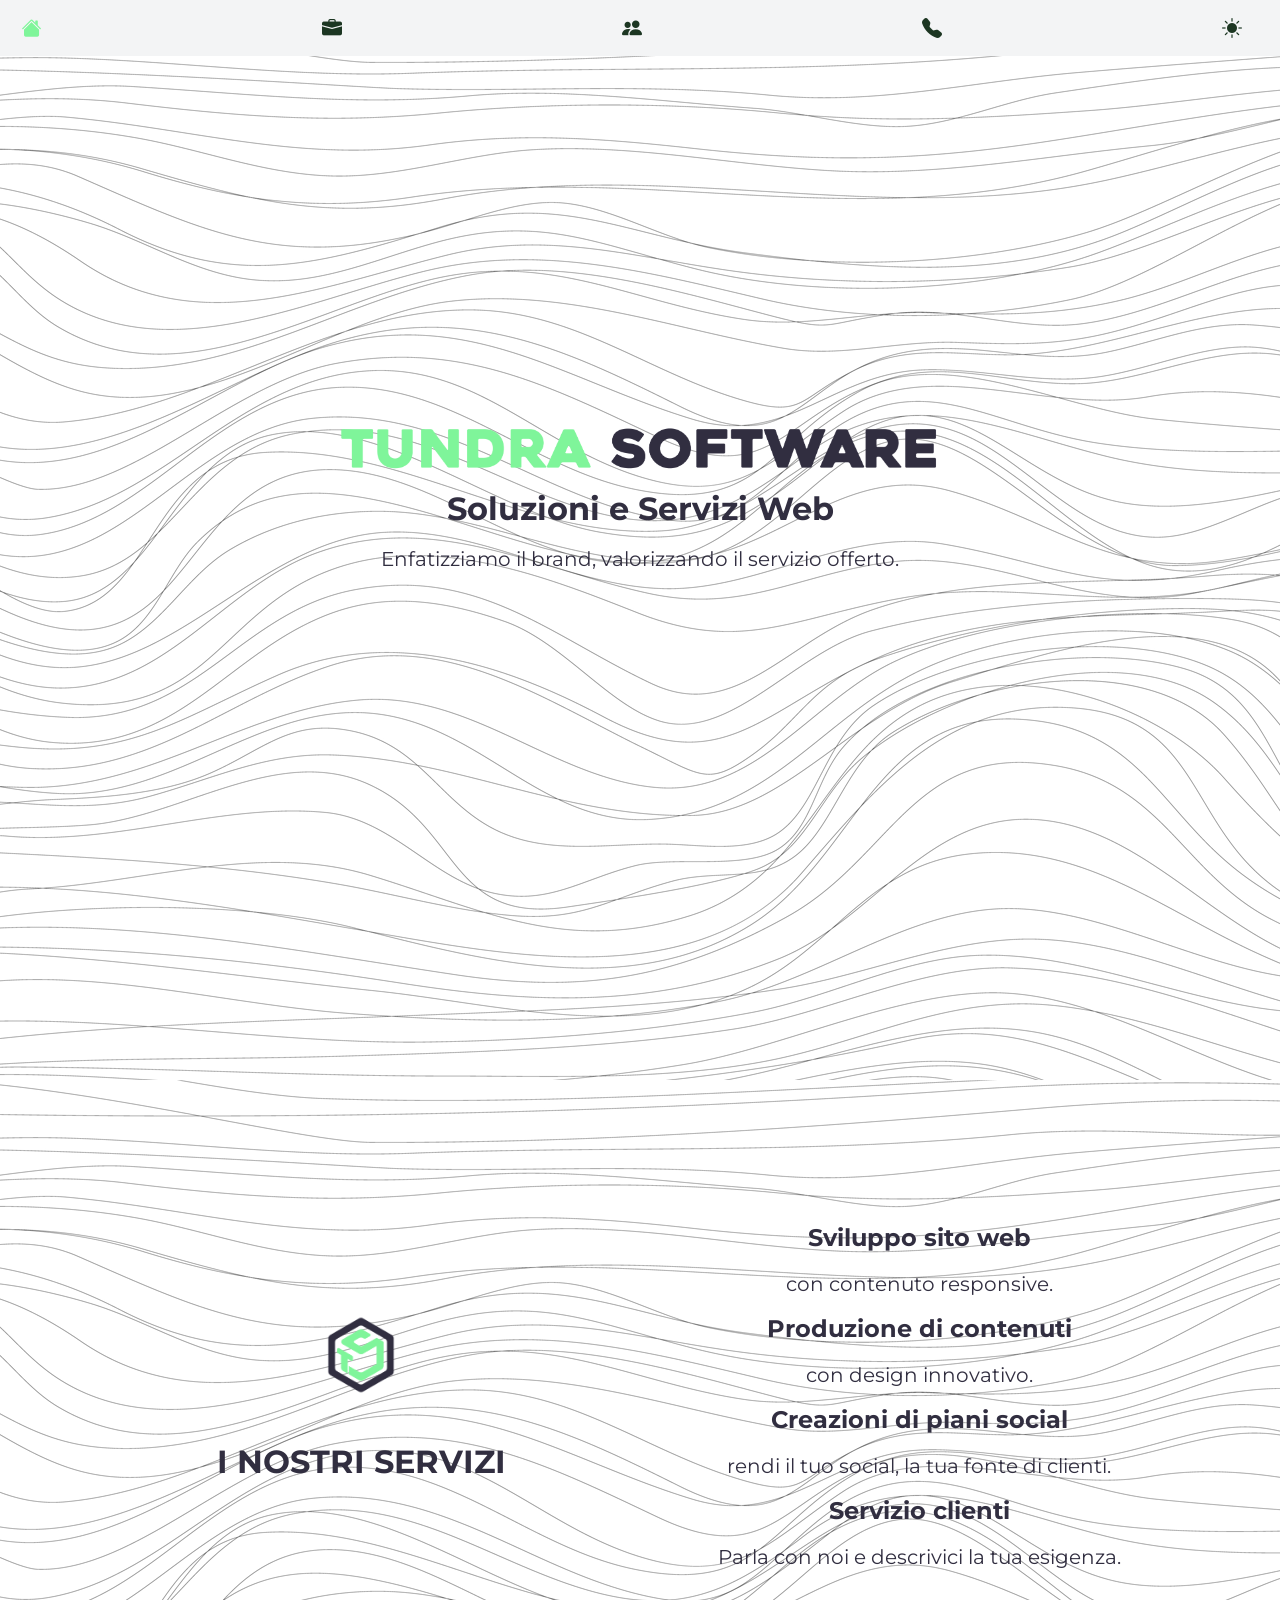
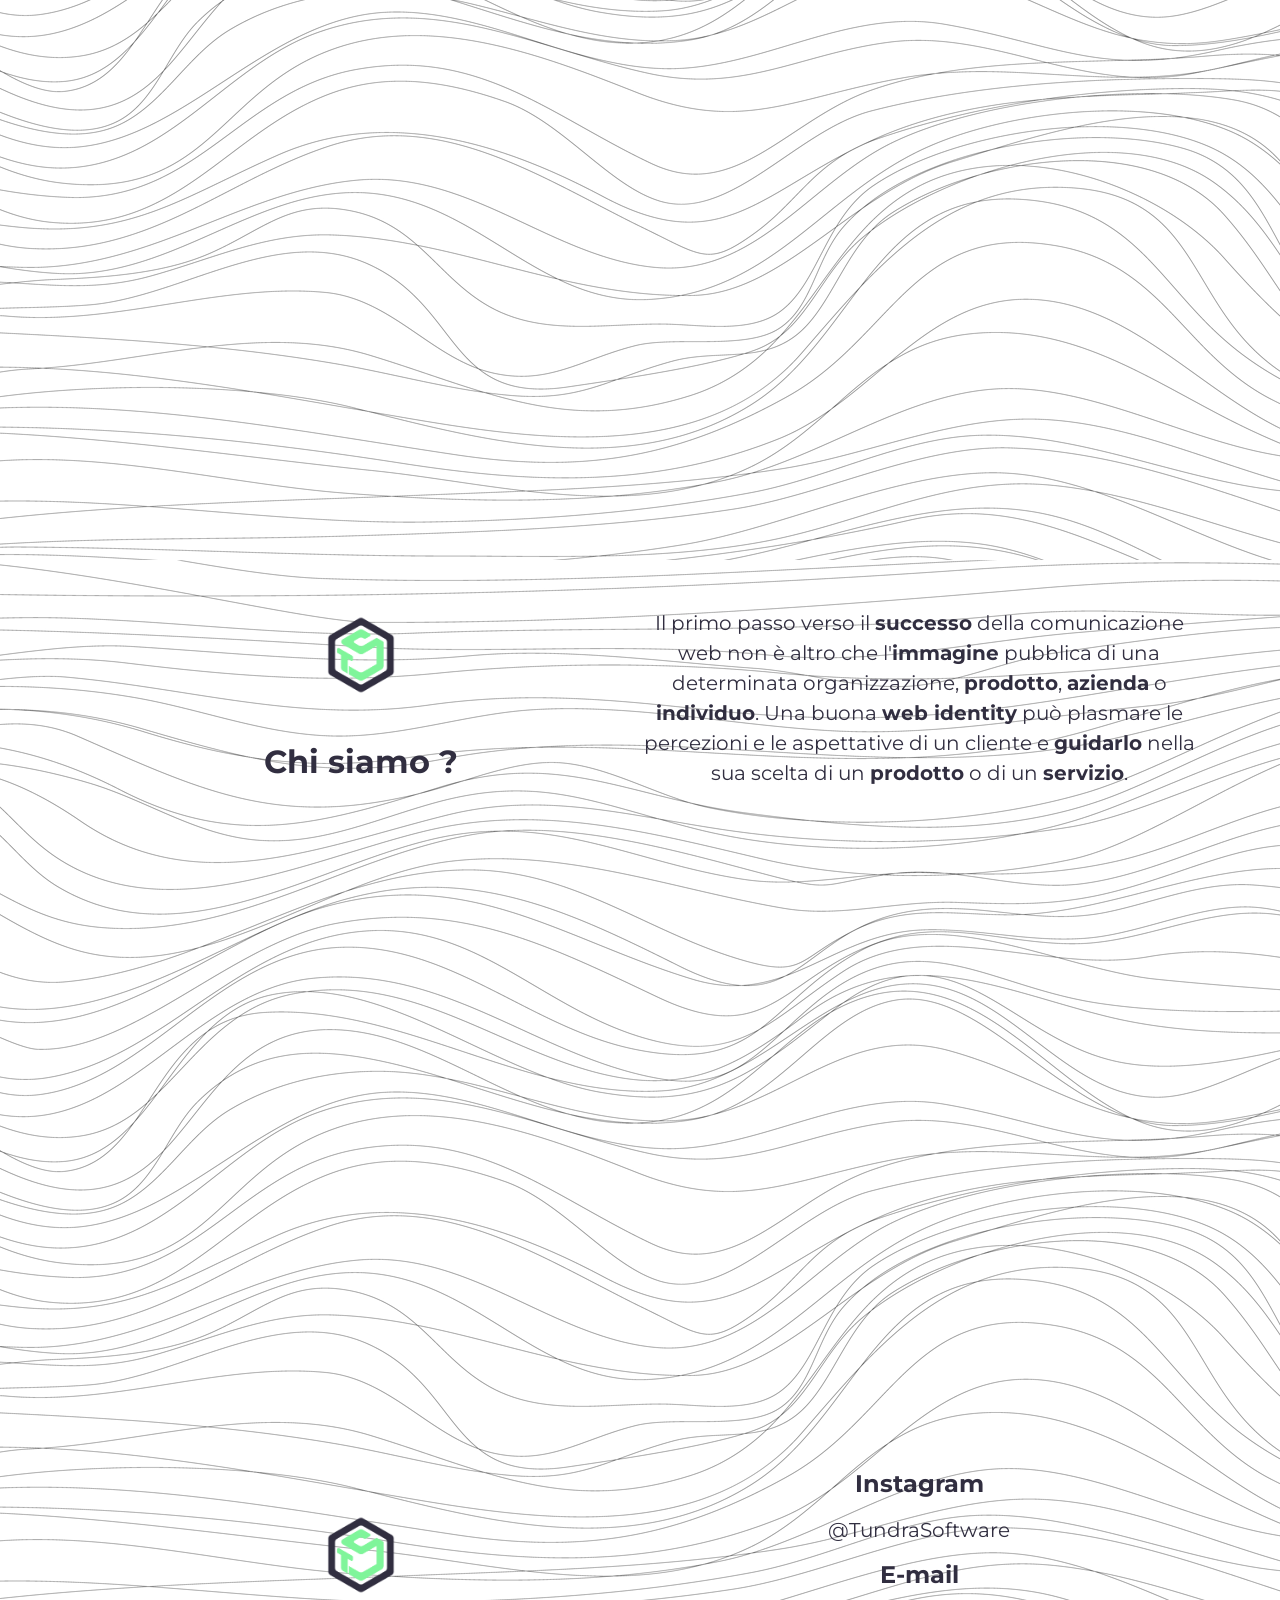
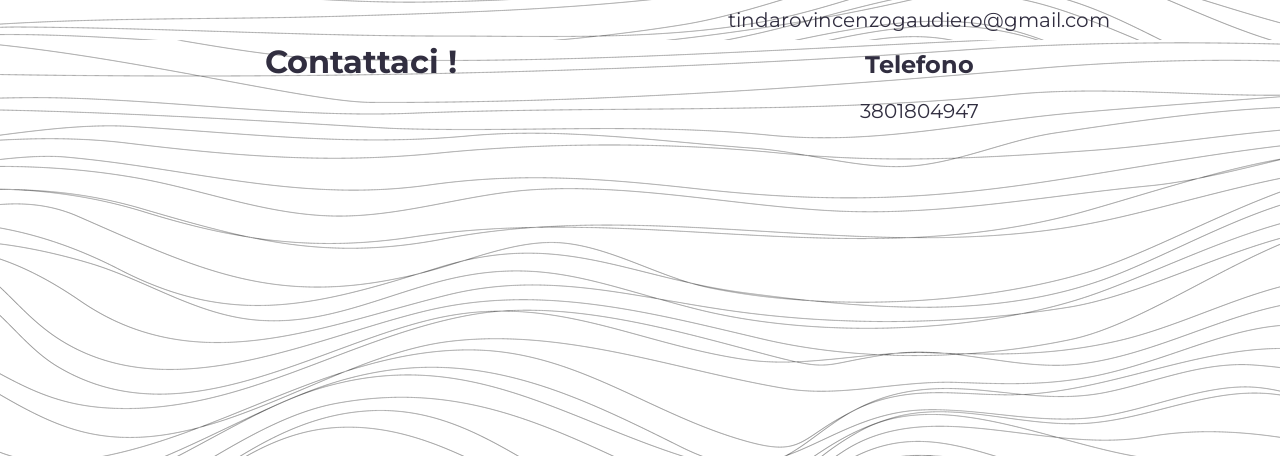
<file: index.html>
<!doctype html>
<html lang="it">
  <head>

  <!-- Google Tag Manager -->
  <script>
    (function(w,d,s,l,i){w[l]=w[l]||[];w[l].push({'gtm.start':
    new Date().getTime(),event:'gtm.js'});var f=d.getElementsByTagName(s)[0],
    j=d.createElement(s),dl=l!='dataLayer'?'&l='+l:'';j.async=true;j.src=
    'https://www.googletagmanager.com/gtm.js?id='+i+dl;f.parentNode.insertBefore(j,f);
    })(window,document,'script','dataLayer','GTM-MKVXLBJ');
  </script>
  <!-- End Google Tag Manager -->
        <meta charset="utf-8" />
        <meta name="viewport" content="width=device-width, initial-scale=1, shrink-to-fit=no" />
        <meta name="twitter:card" content="summary">
        <meta property="og:title" content="Tundra Software">
        <meta property="og:description" content="Stai perdendo il controllo dei tuoi Social? Scopri i nostri servizi, contattaci e descrivi la tua esigenza." />
        <meta name="description" content="Stai perdendo il controllo dei tuoi Social? Scopri i nostri servizi, contattaci e descrivi la tua esigenza."> 
        <meta property="og:image" content="img/preview.webp />
        <meta property="og:url" content="https://tundrasoftware.it">
        <meta name="author" content="Tundra Software" />
        <meta name="keywords" content="software, sito web economico, menu digitali, amore sito web, sito web a basso costo,">
        <!-- Favicon-->
        <link rel="icon" type="image/x-icon" href="img/favicon.ico" />
        <title>Tundrasoftware.it</title>
    <meta charset="utf-8">
    <meta name="viewport" content="width=device-width, initial-scale=1">
    <!-- Bootstrap css--><link href="https://cdn.jsdelivr.net/npm/bootstrap@5.0.2/dist/css/bootstrap.min.css" rel="stylesheet" integrity="sha384-EVSTQN3/azprG1Anm3QDgpJLIm9Nao0Yz1ztcQTwFspd3yD65VohhpuuCOmLASjC" crossorigin="anonymous">
    <!-- Bootstrap icons--> <link rel="stylesheet" href="https://cdn.jsdelivr.net/npm/bootstrap-icons@1.9.1/font/bootstrap-icons.css">
    <!-- Personal css--><link href="css/styles.css" rel="stylesheet" />
    <!-- google fonts --><link rel="preconnect" href="https://fonts.googleapis.com">
    <!-- google fonts --><link rel="preconnect" href="https://fonts.gstatic.com" crossorigin>
    <!-- google fonts --><link href="https://fonts.googleapis.com/css2?family=Montserrat:wght@400;700&display=swap" rel="stylesheet"> 
  </head>

  <body id="top">
    <nav class="navbar navbar-color navbarfix" id="navbar"><!-- NAVBAR -->
      <div class="container-fluid">
        <a id="nav" class="navbar-brand" href="#top"><i class="bi bi-house-fill navbar-item-color active" id="active"></i></a>
        <a id="nav" class="navbar-brand" href="#services"><i class="bi bi-briefcase-fill navbar-item-color" id="active"></i></a>
        <a id="nav" class="navbar-brand" href="#chi_siamo"><i class="bi bi-people-fill navbar-item-color" id="active"></i></a>
        <a id="nav" class="navbar-brand" href="#contact"><i class="bi bi-telephone-fill navbar-item-color" id="active"></i></a> 
        <a id="nav" class="navbar-brand" href="#"><i class="bi bi-brightness-high-fill navbar-item-color" id="toggleDark"></i></a>
      </div>
    </nav>
    <main>
      <div class="section1 watch"><!-- Sezione 1 -->
        <div class="container">      
          <div class="flex">
            <div>
              <img class="Tundra-logo-scritta mb-2" src="img/logo_navbar.webp" alt="Tundra-logo-scritta">
              <h1 class="big-title">Soluzioni e Servizi Web</h1>
              <P class="regular-title">Enfatizziamo il brand, valorizzando il servizio offerto. </P>
            </div>
          </div>
        </div>
      </div>

      <div class="section2 watch"id="services"><!-- Sezione 2 -->
        <div class="container flex"  >
          <div class="half full">
            <img class="Tundra-ico" src="img/logo_trasparente.webp" alt="">
            <h2 class="big-title mt-5">I NOSTRI SERVIZI</h2>
          </div>
          <div class="half full">
            <div class="mb-sm-3 mb-5">
              <h3 class="bold-title">Sviluppo sito web</h3>
              <p class="regular-title">con contenuto responsive.</p>
            </div>

            <div class="mb-sm-3 mb-5">
              <h3 class="bold-title">Produzione di contenuti</h3>
              <p class="regular-title">con design innovativo.</p>
            </div>

            <div class="mb-sm-3 mb-5">
              <h3 class="bold-title">Creazioni di piani social</h3>
              <p class="regular-title">rendi il tuo social, la tua fonte di clienti.</p>            
            </div>

            <div class="mb-sm-3 mb-5">
              <h3 class="bold-title">Servizio clienti</h3>
              <p class="regular-title">Parla con noi e descrivici la tua esigenza.</p> 
            </div>
          </div>
      </div>

      <div class="section3 watch" id="chi_siamo"><!-- Sezione 3 -->
        <div class="container flex"  >
          <div class="half full">
            <img class="Tundra-ico" src="img/logo_trasparente.webp" alt="">
            <h2 class="big-title mt-5">Chi siamo ?</h2>
          </div>
          <div class="half full">
            <div class="mb-sm-3 mb-5">
              <p class="regular-title">Il primo passo verso il <b>successo</b> della comunicazione web non è altro che l'<b>immagine</b> pubblica di una 
                determinata organizzazione, <b>prodotto</b>, <b>azienda</b> o <b>individuo</b>. Una buona <b>web identity</b>
                  può plasmare le percezioni e le aspettative di un cliente e <b>guidarlo</b> nella 
                  sua scelta di un <b>prodotto</b> o di un <b>servizio</b>. 
              </p>
            </div>
          </div>
        </div>
      </div>

      <div class="section4 watch" id="contact"><!-- Sezione 4 -->
        <div class="container flex"  >
          <div class="half full">
            <img class="Tundra-ico" src="img/logo_trasparente.webp" alt="">
            <h2 class="big-title mt-5">Contattaci !</h2>
          </div>
          <div class="half full">
            <div class="mb-sm-3 mb-5">
              <h3 class="bold-title">Instagram</h3>
              <a href="https://instagram.com/tundrasoftware?igshid=YmMyMTA2M2Y=">
                <p class="regular-title">@TundraSoftware</p>
              </a>
            </div>

            <div class="mb-sm-3 mb-5">
              <h3 class="bold-title">E-mail</h3>
              <a href="mailto: tindarovincenzogaudiero@gmail.com">
                <p class="regular-title">tindarovincenzogaudiero@gmail.com</p>
              </a>
            </div>

            <div class="mb-sm-3 mb-5">
              <h3 class="bold-title">Telefono</h3>
              <a href="tel:+393801803937">
                <p class="regular-title">3801804947</p>
              </a>            
            </div>
          </div>
      </div>
    </main> 

    <script src="js/script.js"></script>
    <!-- Bootstrap core JS--><script src="https://cdn.jsdelivr.net/npm/bootstrap@5.0.2/dist/js/bootstrap.bundle.min.js" integrity="sha384-MrcW6ZMFYlzcLA8Nl+NtUVF0sA7MsXsP1UyJoMp4YLEuNSfAP+JcXn/tWtIaxVXM" crossorigin="anonymous"></script>
  </body>
</html>
</file>
<file: css/styles.css>
/* Reset dello stile NON CANCELLARE */
body, html{background: linear-gradient(to bottom, rgba(255, 255, 255, 0.3) 0%, rgba(255, 255, 255, 0.3) 100%, #fff 100%), url("../img/texture.webp"); 
    color:var(--bs-nero1); font-family: 'Montserrat', sans-serif; font-size: 16px; box-sizing: border-box;margin: 0;padding: 0;}*,*:before,*:after{ box-sizing: border-box; }h1,h2,h3,h4,h5,h6, p, ol, ul{margin: 0 0 1rem 0;padding: 0;}ol,ul{list-style-type: none;}img{height: auto;}h1{font-size: 4rem;} h2{font-size: 3rem;} h3{font-size: 2rem;} h4{font-size: 1rem;} h5{font-size: 0.8rem;} h6{font-size: 0.6rem;}a{text-decoration:none}


:root {
    --bs-bianco1:#F3F4F5;
    --bs-bianco2:#D9DADB;
    --bs-bianco3:#747575;
    --bs-verde1:#7FF59A;
    --bs-verde2:#72DB8B;
    --bs-verde3:#1C3622;
    --bs-nero1:#312E40;
    --bs-nero2:#6C658C;
    --bs-nero3:#9C93CC;
}

.big-title{
    font-size: 32px;
    font-weight: bold;
}
.bold-title{
    font-size: 24px;
    font-weight: bold;
}
.regular-title{
    font-size: 20px;
    font-weight: 400;
}

.section1,section2,section3,section4{
    width: 100%; height: 100vh;
}

.Tundra-logo-scritta{
   width: 600px; height: 60px;
}
.Tundra-ico{
    width: 80px; height: 80px;
}

/*NAVBAR*/
.navbar-item-color{
    min-width: 100px; padding: 10px;
    color:var(--bs-verde3);
}

.navbar-item-color:hover{
    min-width: 100px; padding: 10px;
    color:var(--bs-verde1);
}

.navbar-color{
    background-color:var(--bs-bianco1);
}
.active{
    color:var(--bs-verde1);

}



/*HELPER*/
.flex{
    width: 100%; height: 100vh;
    display: flex; 
    justify-content:center; 
    align-items:center;
    flex-wrap: wrap;
}
.half{
    flex-basis: 50%;
}

body{
    text-align: center;
}

a{
    color: inherit;
}
a:link{
    color: inherit;   
}


/* MOBILE*/
@media (max-width: 767px) {
    .Tundra-logo-scritta{
        width: 300px; height: 30px;
    }
    .big-title{
        font-size: 20px;
        font-weight: bold;
    }
    .bold-title{
        font-size: 16;
        font-weight: bold;
    }
    .regular-title{
        font-size: 16px;
        font-weight: 400;
    }
    .full{
        flex-basis: 100%!important;
    }

    .navbarfix {
        position: fixed;
        right: 0;
        bottom: 0;
        left: 0;
        z-index: 1030;
    }


}
</file>
